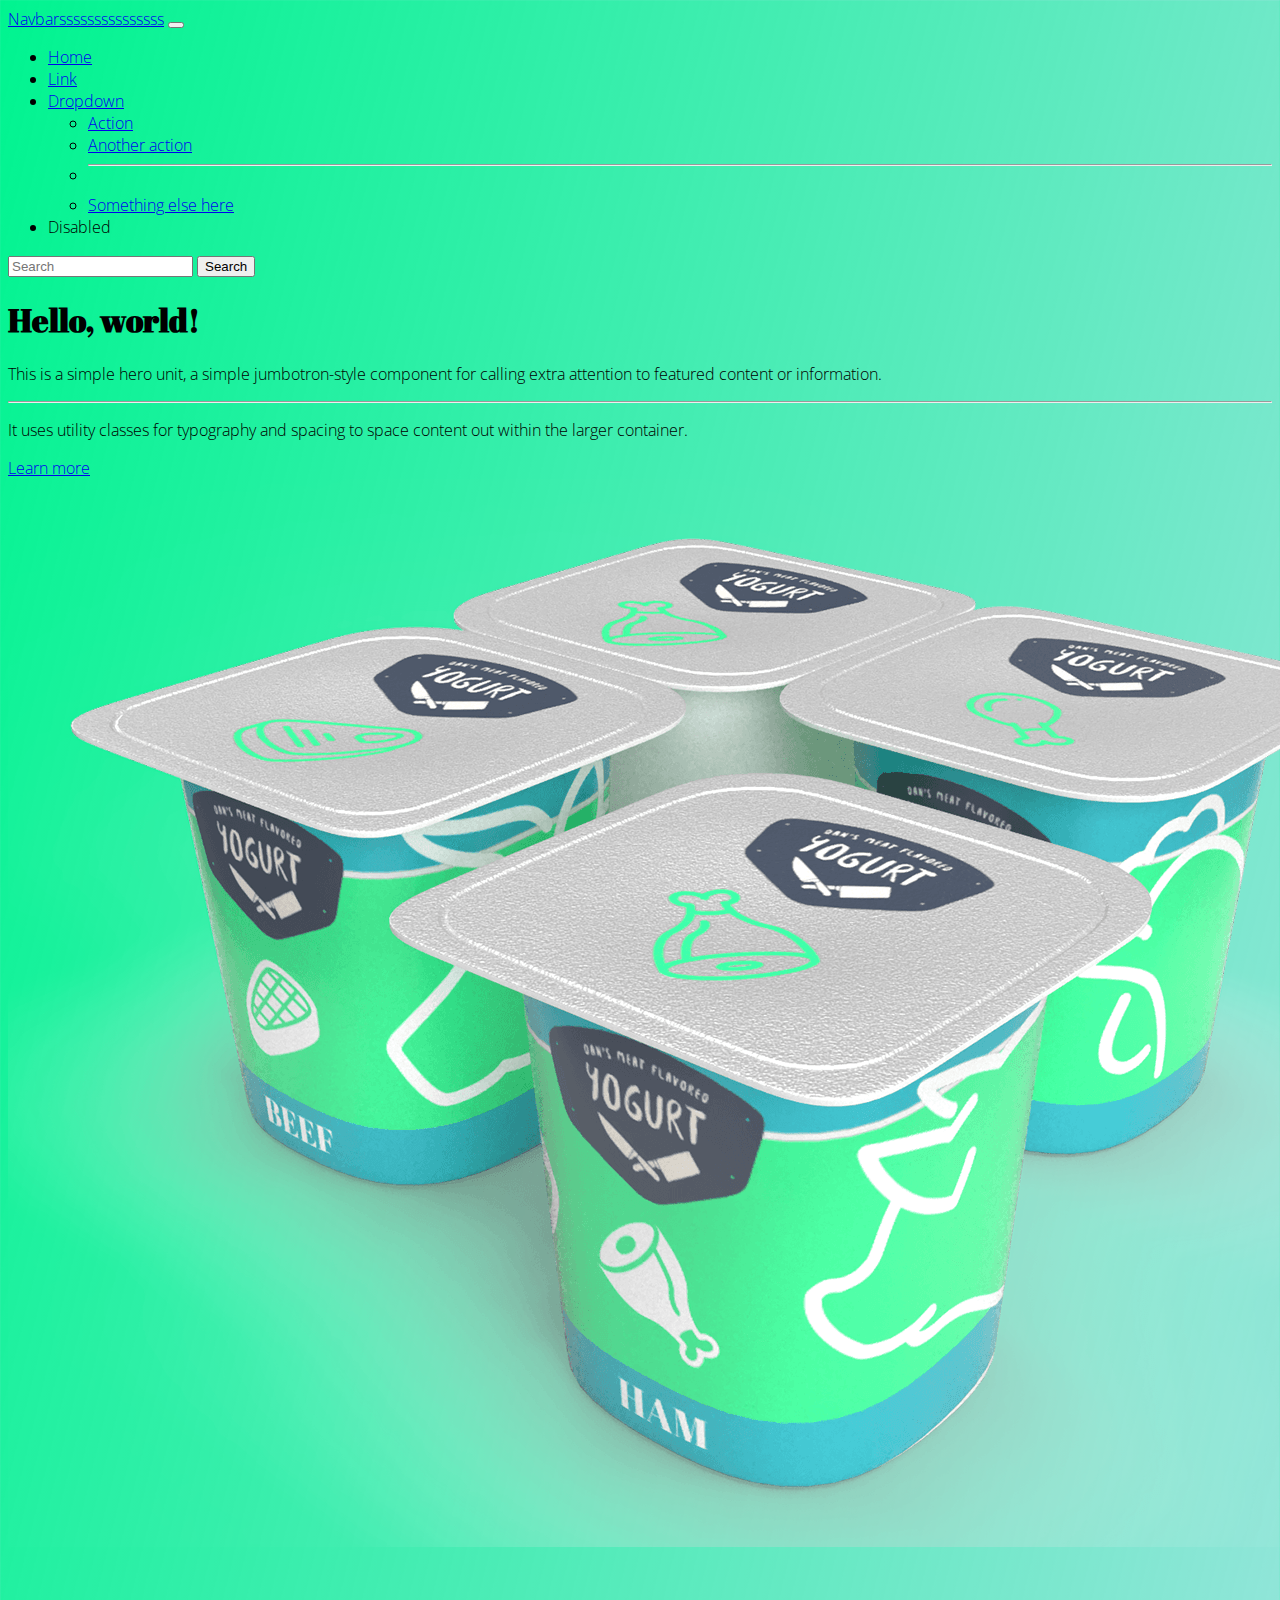
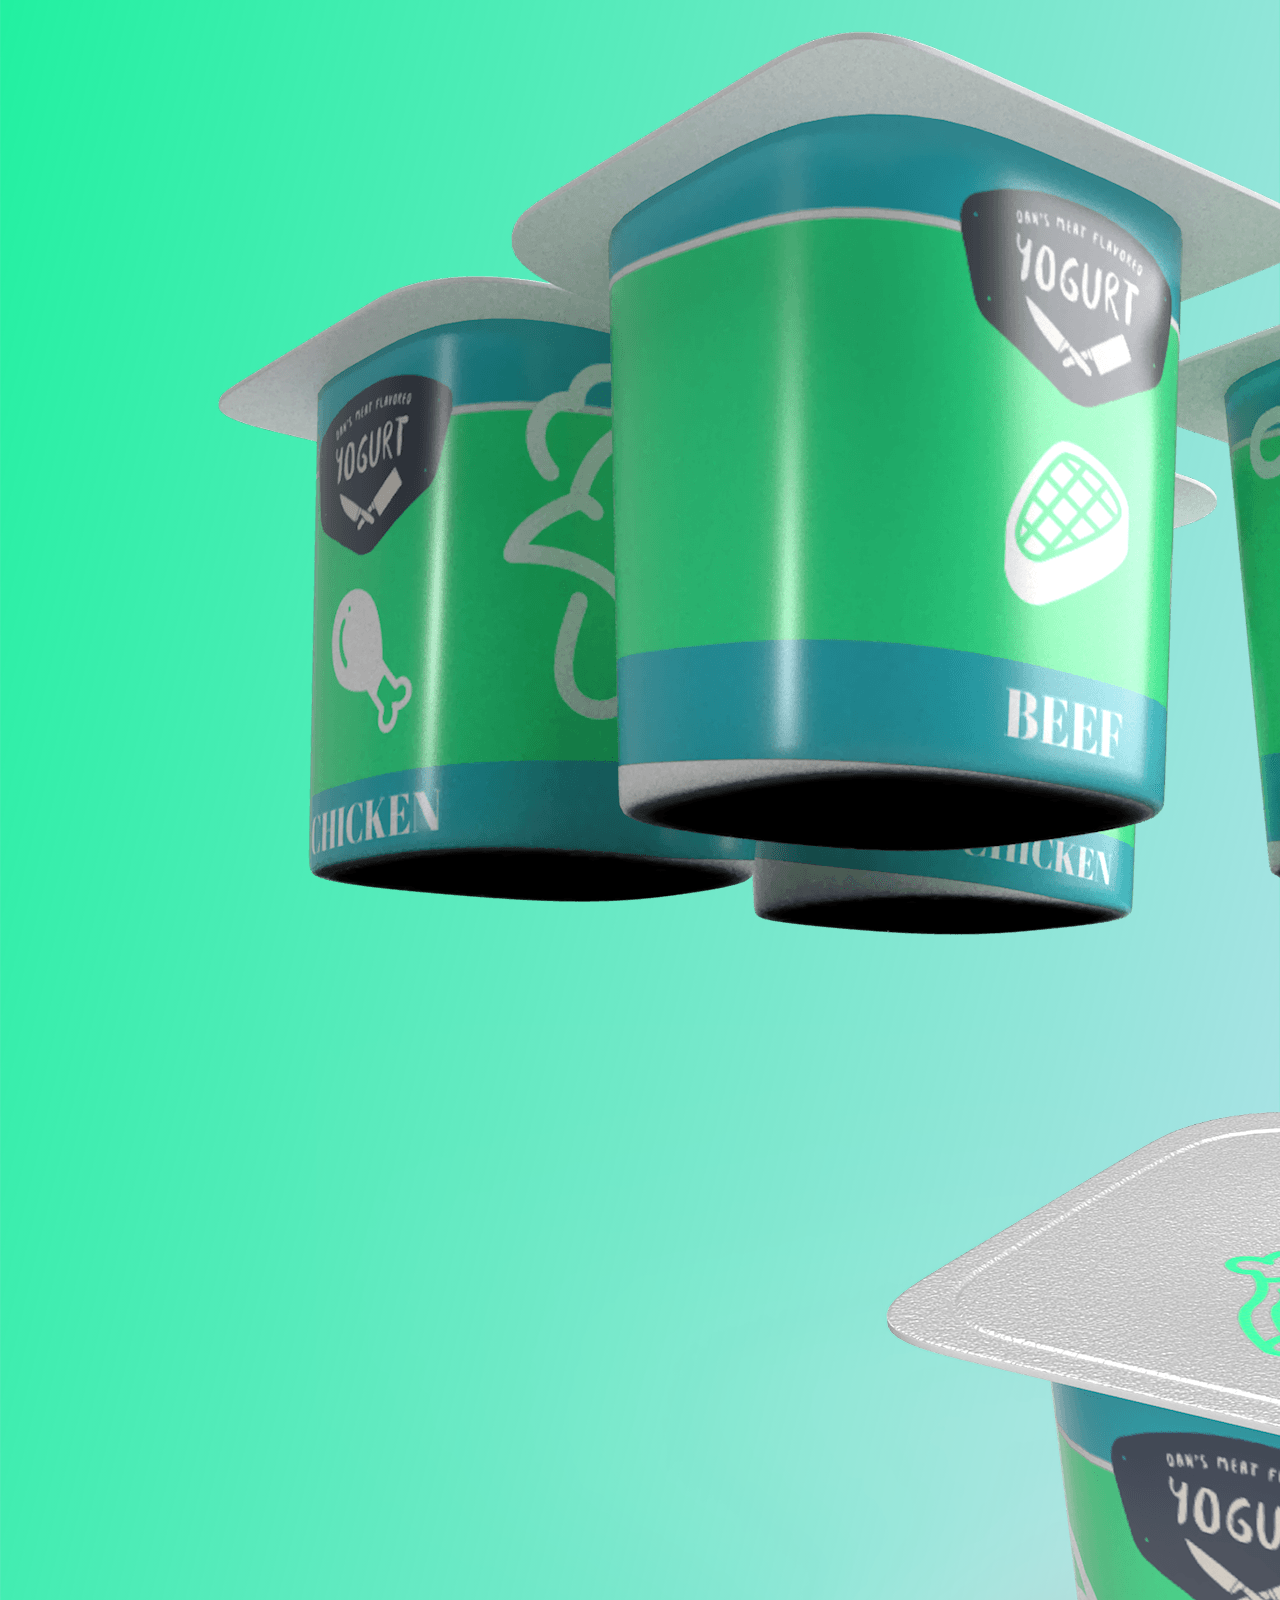
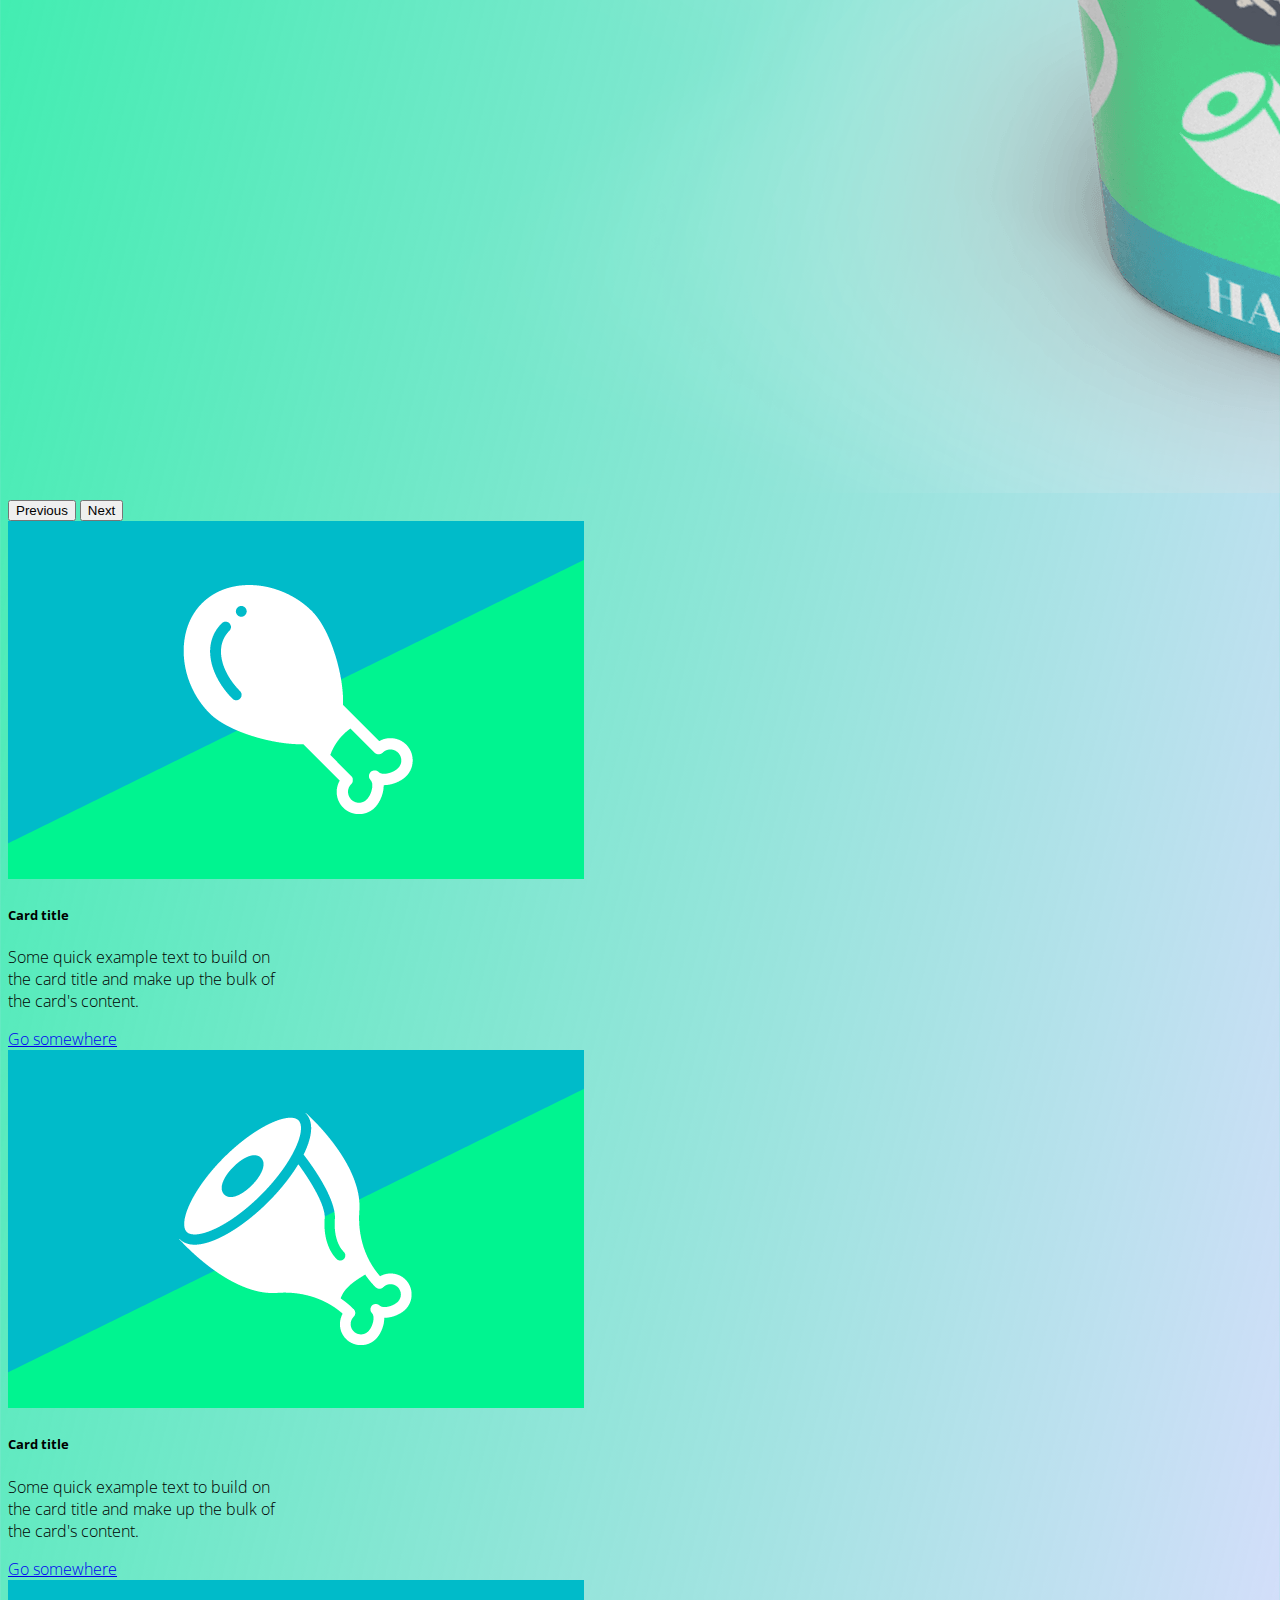
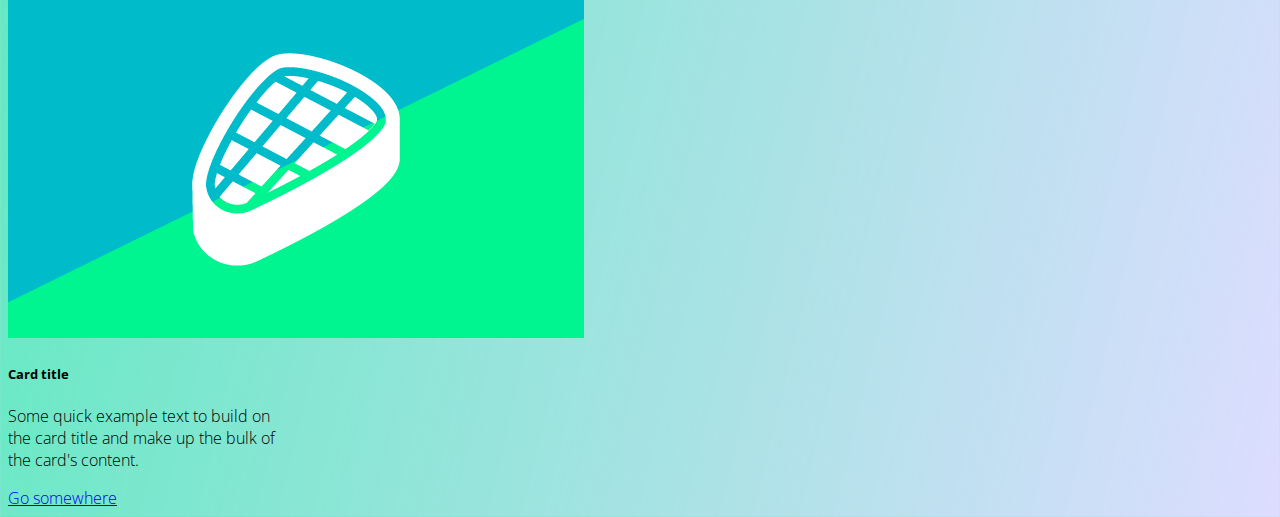
<file: index.html>
<!DOCTYPE html>
<html lang="en">
<head>
    <meta charset="UTF-8">
    <meta http-equiv="X-UA-Compatible" content="IE=edge">
    <meta name="viewport" content="width=device-width, initial-scale=1.0">
    <title>Document</title>
    <link href="https://fonts.googleapis.com/css2?family=Abril+Fatface&family=Open+Sans:wght@300;700&display=swap" rel="stylesheet">
    <link href="https://cdn.jsdelivr.net/npm/bootstrap@5.1.1/dist/css/bootstrap.min.css" rel="stylesheet"
        integrity="sha384-F3w7mX95PdgyTmZZMECAngseQB83DfGTowi0iMjiWaeVhAn4FJkqJByhZMI3AhiU" crossorigin="anonymous">
        <link rel="stylesheet" href="style.css">
      </head>
<body>
    
<div class="container">
        <nav class="navbar navbar-expand-lg navbar-light bg-light">
                <div class="container-fluid">
                  <a class="navbar-brand" href="#">Navbarsssssssssssssss</a>
                  <button class="navbar-toggler" type="button" data-bs-toggle="collapse" data-bs-target="#navbarSupportedContent" aria-controls="navbarSupportedContent" aria-expanded="false" aria-label="Toggle navigation">
                    <span class="navbar-toggler-icon"></span>
                  </button>
                  <div class="collapse navbar-collapse" id="navbarSupportedContent">
                    <ul class="navbar-nav me-auto mb-2 mb-lg-0">
                      <li class="nav-item">
                        <a class="nav-link active" aria-current="page" href="#">Home</a>
                      </li>
                      <li class="nav-item">
                        <a class="nav-link" href="#">Link</a>
                      </li>
                      <li class="nav-item dropdown">
                        <a class="nav-link dropdown-toggle" href="#" id="navbarDropdown" role="button" data-bs-toggle="dropdown" aria-expanded="false">
                          Dropdown
                        </a>
                        <ul class="dropdown-menu" aria-labelledby="navbarDropdown">
                          <li><a class="dropdown-item" href="#">Action</a></li>
                          <li><a class="dropdown-item" href="#">Another action</a></li>
                          <li><hr class="dropdown-divider"></li>
                          <li><a class="dropdown-item" href="#">Something else here</a></li>
                        </ul>
                      </li>
                      <li class="nav-item">
                        <a class="nav-link disabled">Disabled</a>
                      </li>
                    </ul>
                    <form class="d-flex">
                      <input class="form-control me-2" type="search" placeholder="Search" aria-label="Search">
                      <button class="btn btn-outline-success" type="submit">Search</button>
                    </form>
                  </div>
                </div>
              </nav>


              <!--Jumbotron-->

              <div class="jumbotron">
                <h1 class="display-4">Hello, world!</h1>
                <p class="lead">This is a simple hero unit, a simple jumbotron-style component for calling extra attention to featured content or information.</p>
                <hr class="my-4">
                <p>It uses utility classes for typography and spacing to space content out within the larger container.</p>
                <a class="btn btn-primary btn-lg" href="#" role="button">Learn more</a>
              </div>


              <!--Carousel-->
              <div id="carouselExampleControls" class="carousel slide" data-bs-ride="carousel">
                <div class="carousel-inner">
                  <div class="carousel-item active">
                    <img src="images/yogurt-1.png" class="d-block w-100" alt="...">
                  </div>
                  <div class="carousel-item">
                    <img src="images/yogurt-2.png" class="d-block w-100" alt="...">
                  </div>
                  <div class="carousel-item">
                    <img src="images/yogurt-3.png" class="d-block w-100" alt="...">
                  </div>
                </div>
                <button class="carousel-control-prev" type="button" data-bs-target="#carouselExampleControls" data-bs-slide="prev">
                  <span class="carousel-control-prev-icon" aria-hidden="true"></span>
                  <span class="visually-hidden">Previous</span>
                </button>
                <button class="carousel-control-next" type="button" data-bs-target="#carouselExampleControls" data-bs-slide="next">
                  <span class="carousel-control-next-icon" aria-hidden="true"></span>
                  <span class="visually-hidden">Next</span>
                </button>
              </div>

              <!--Cards-->
              <div class="card" style="width: 18rem;">
                <img src="images/product1.png" class="card-img-top" alt="...">
                <div class="card-body">
                  <h5 class="card-title">Card title</h5>
                  <p class="card-text">Some quick example text to build on the card title and make up the bulk of the card's content.</p>
                  <a href="#" class="btn btn-primary">Go somewhere</a>
                </div>
              </div>

              <div class="card" style="width: 18rem;">
                <img src="images/product2.png" class="card-img-top" alt="...">
                <div class="card-body">
                  <h5 class="card-title">Card title</h5>
                  <p class="card-text">Some quick example text to build on the card title and make up the bulk of the card's content.</p>
                  <a href="#" class="btn btn-primary">Go somewhere</a>
                </div>
              </div>

              <div class="card" style="width: 18rem;">
                <img src="images/product3.png " class="card-img-top" alt="...">
                <div class="card-body">
                  <h5 class="card-title">Card title</h5>
                  <p class="card-text">Some quick example text to build on the card title and make up the bulk of the card's content.</p>
                  <a href="#" class="btn btn-primary">Go somewhere</a>
                </div>
              </div>




</div>






        <script src="https://cdn.jsdelivr.net/npm/bootstrap@5.1.1/dist/js/bootstrap.bundle.min.js"
        integrity="sha384-/bQdsTh/da6pkI1MST/rWKFNjaCP5gBSY4sEBT38Q/9RBh9AH40zEOg7Hlq2THRZ"
        crossorigin="anonymous"></script>
</body>
</html>
</file>
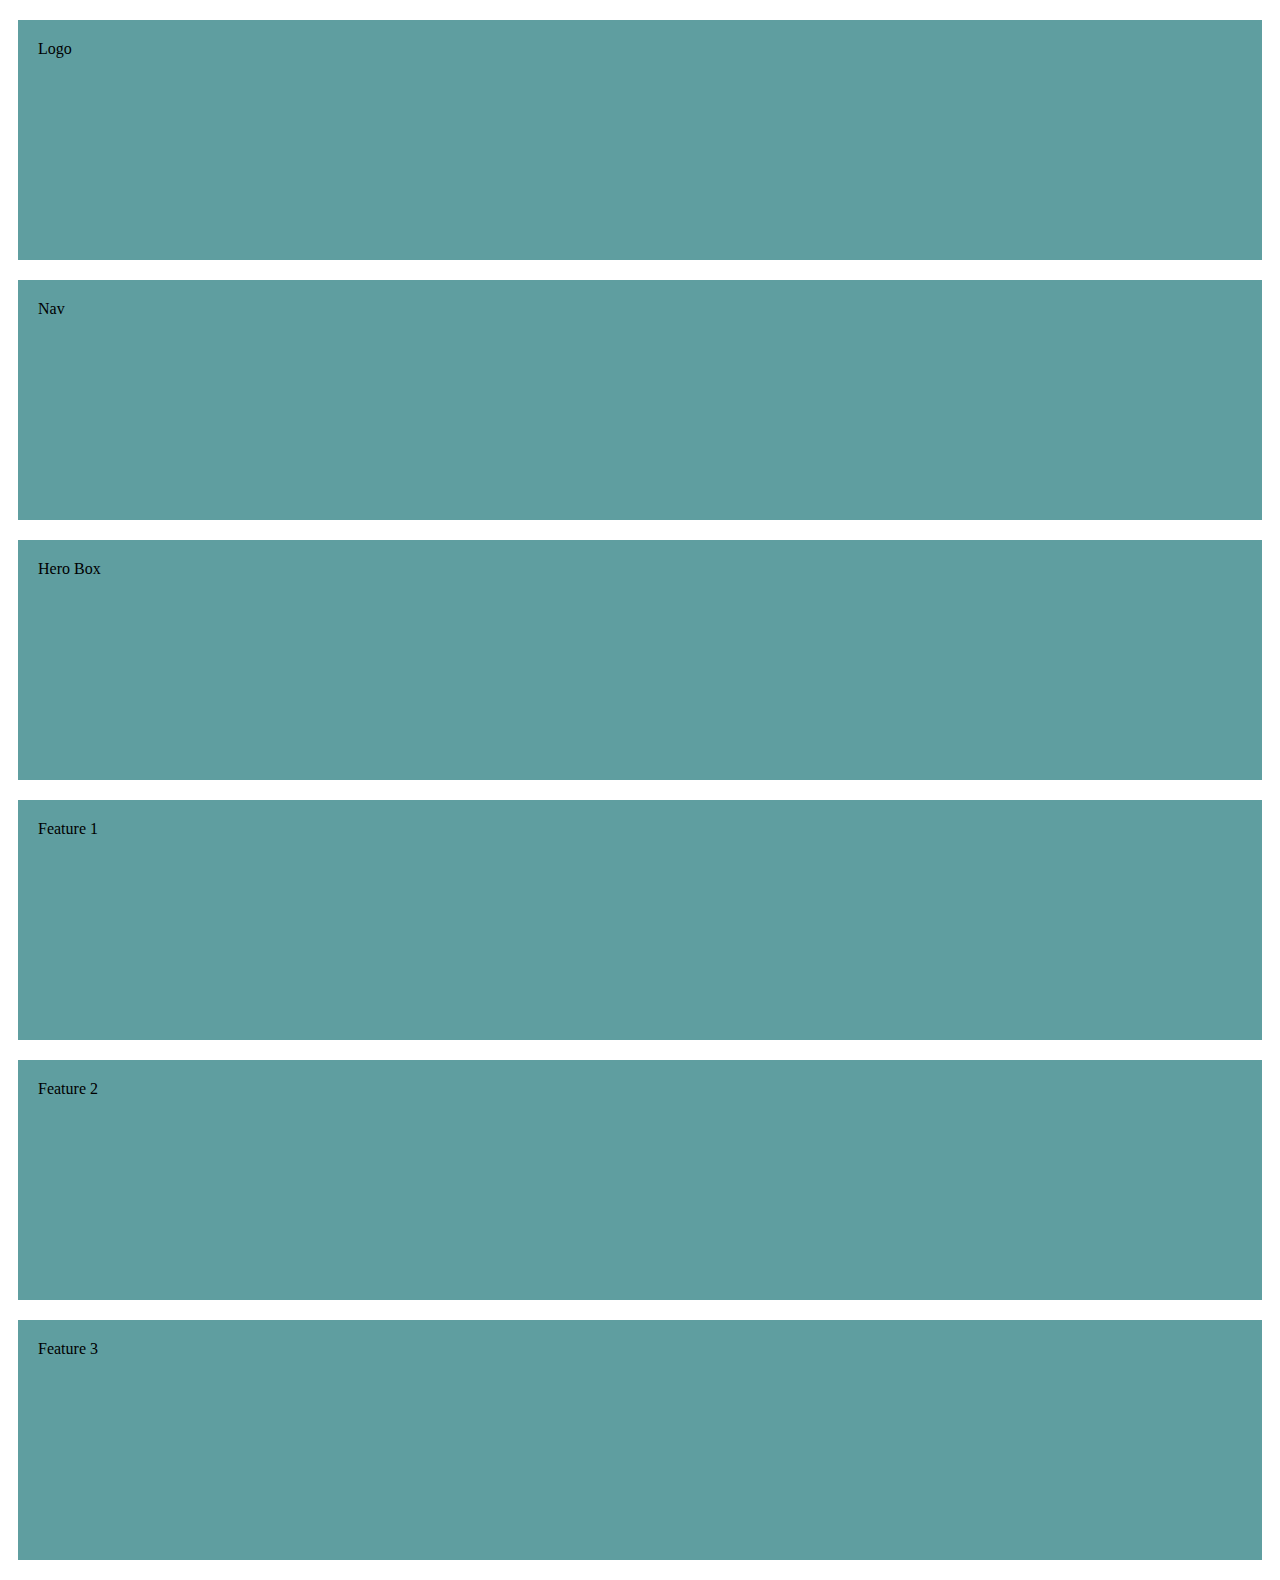
<file: layout-a.html>
<!DOCTYPE html>
<html lang="en">
<head>
    <meta charset="UTF-8">
    <meta http-equiv="X-UA-Compatible" content="IE=edge">
    <meta name="viewport" content="width=device-width, initial-scale=1.0">
    <title>Document</title>
    <link href="https://cdn.jsdelivr.net/npm/bootstrap@5.1.1/dist/css/bootstrap.min.css" rel="stylesheet"
        integrity="sha384-F3w7mX95PdgyTmZZMECAngseQB83DfGTowi0iMjiWaeVhAn4FJkqJByhZMI3AhiU" crossorigin="anonymous">
        <style>
       
       .mybox {
           background-color: cadetblue;
           min-height: 200px;
           margin: 20px 10px;
           padding: 20px;
       }

        </style>
</head>
<body>

  <div class="container">
      <div class="row">
          <div class="col">
              <div class="mybox">
                  Logo
        </div>
    </div>
          
    <div class="col">
        <div class="mybox">
            Nav
        </div>
    </div>
      </div>

     <div class="row">
         <div class="col"><div class="mybox">
             Hero Box
         </div></div>
     </div>

     <div class="row">
         <div class="col"><div class="mybox">Feature 1</div></div>
         <div class="col"><div class="mybox">Feature 2</div></div>
         <div class="col"><div class="mybox">Feature 3</div></div>
     </div>


  </div>

    
</body>
</html>
</file>
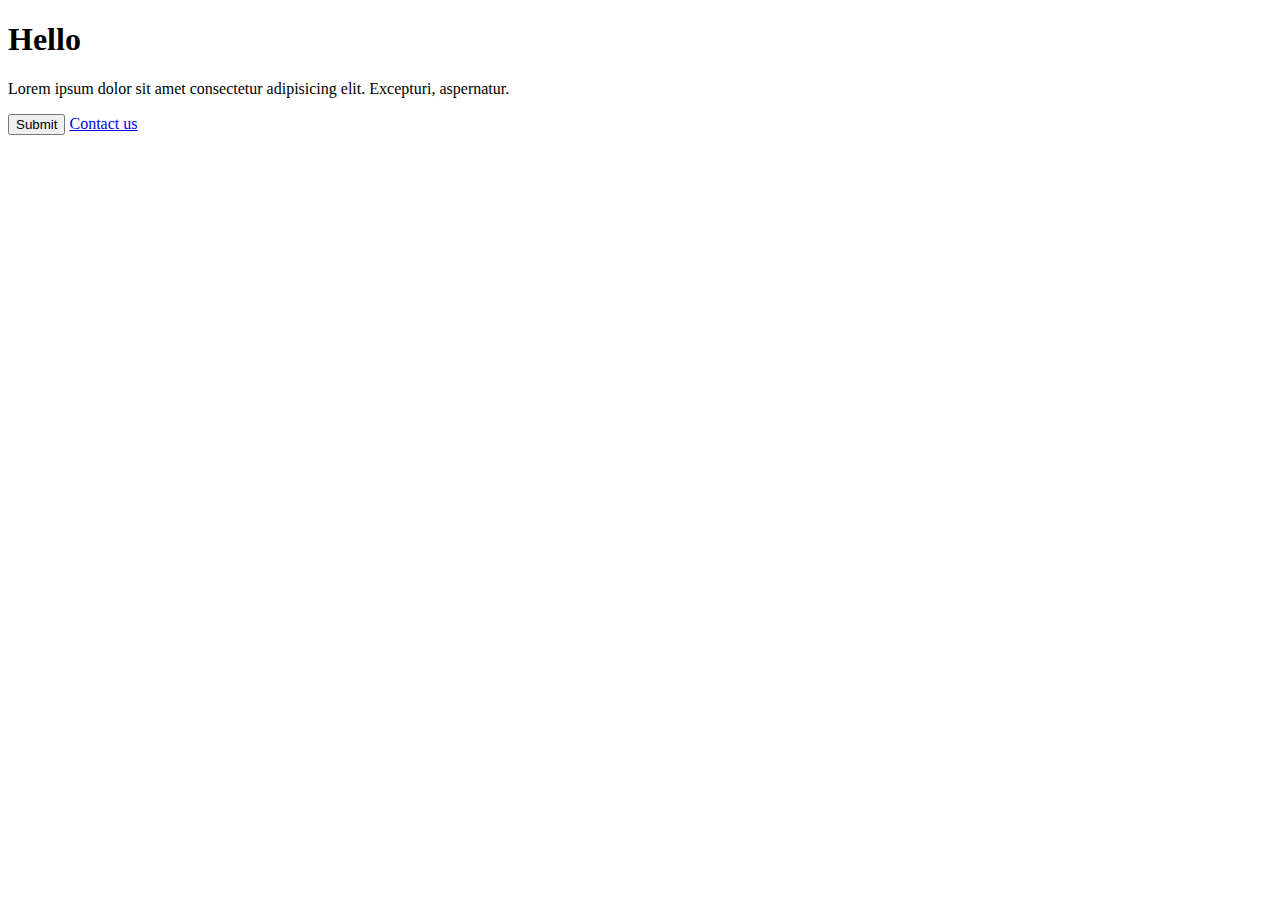
<file: overview-styles.html>
<!DOCTYPE html>
<html lang="en">
<head>
    <meta charset="UTF-8">
    <meta http-equiv="X-UA-Compatible" content="IE=edge">
    <meta name="viewport" content="width=device-width, initial-scale=1.0">
    <title>Document</title>
    <link href="https://cdn.jsdelivr.net/npm/bootstrap@5.1.1/dist/css/bootstrap.min.css" rel="stylesheet"
        integrity="sha384-F3w7mX95PdgyTmZZMECAngseQB83DfGTowi0iMjiWaeVhAn4FJkqJByhZMI3AhiU" crossorigin="anonymous">
</head>
<body>
    
<div class="container">
        
    <h1>Hello</h1>
    <p class="font-monospace">Lorem ipsum dolor sit amet consectetur adipisicing elit. Excepturi, aspernatur.</p>
    <button>Submit</button>
    <a href="#">Contact us</a>




</div>






        <script src="https://cdn.jsdelivr.net/npm/bootstrap@5.1.1/dist/js/bootstrap.bundle.min.js"
        integrity="sha384-/bQdsTh/da6pkI1MST/rWKFNjaCP5gBSY4sEBT38Q/9RBh9AH40zEOg7Hlq2THRZ"
        crossorigin="anonymous"></script>
</body>
</html>
</file>
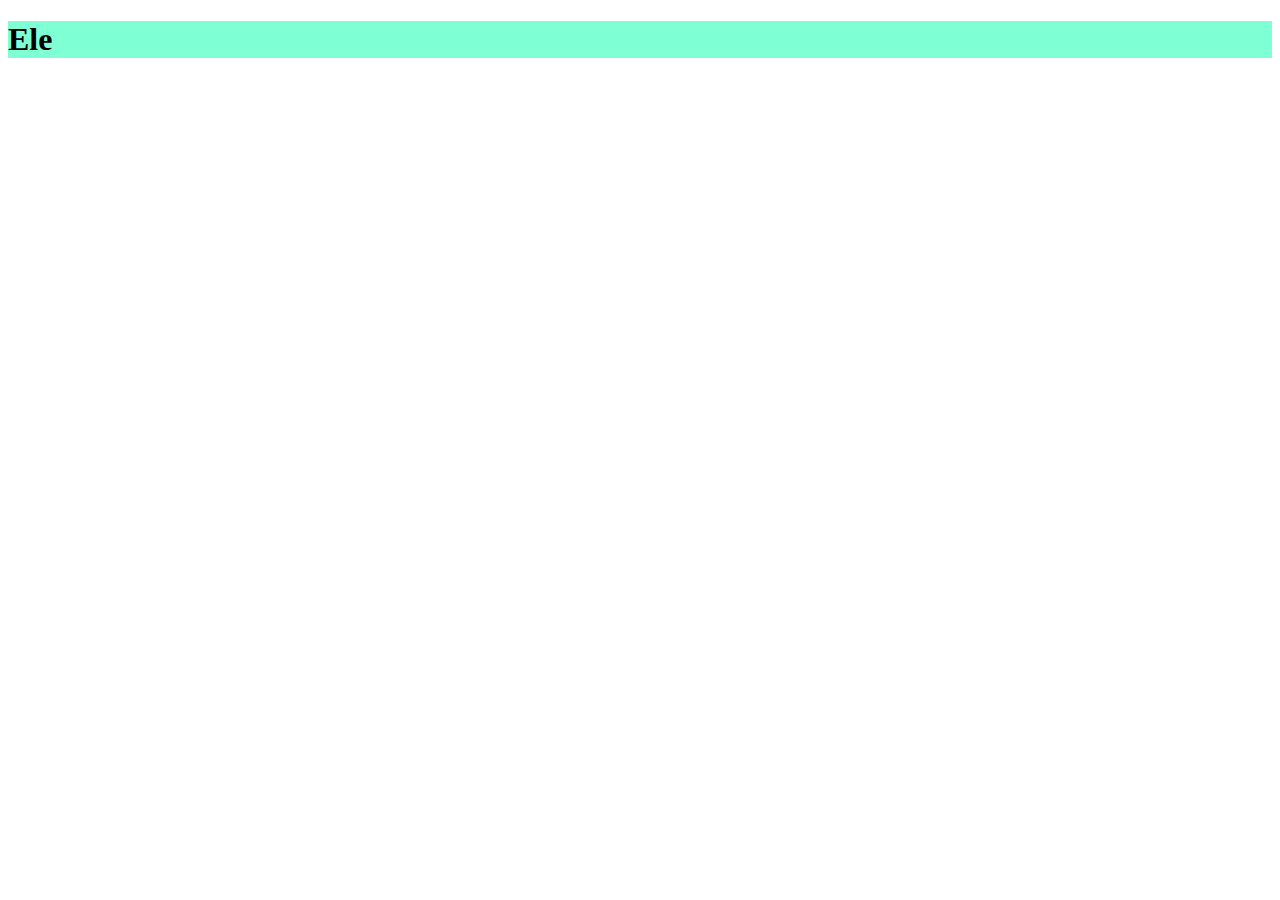
<file: overview.html>
<!DOCTYPE html>
<html lang="en">
<head>
    <meta charset="UTF-8">
    <meta http-equiv="X-UA-Compatible" content="IE=edge">
    <meta name="viewport" content="width=device-width, initial-scale=1.0">
    <title>Document</title>
    <link href="https://cdn.jsdelivr.net/npm/bootstrap@5.1.1/dist/css/bootstrap.min.css" rel="stylesheet"
        integrity="sha384-F3w7mX95PdgyTmZZMECAngseQB83DfGTowi0iMjiWaeVhAn4FJkqJByhZMI3AhiU" crossorigin="anonymous">
        
        <style>
            .container {background-color: aquamarine;}
        </style>
</head>
<body>
    
 <div class="container">
     <h1>Ele</h1>
 </div>


</body>
</html>
</file>
<file: style.css>
body {
    font-family: 'Open Sans', sans-serif;
    font-weight: 300;
    background-image: linear-gradient(to bottom right, #00F490, #00F2);
}

h1 {
    font-family: 'Abril Fatface', cursive;
}
</file>
